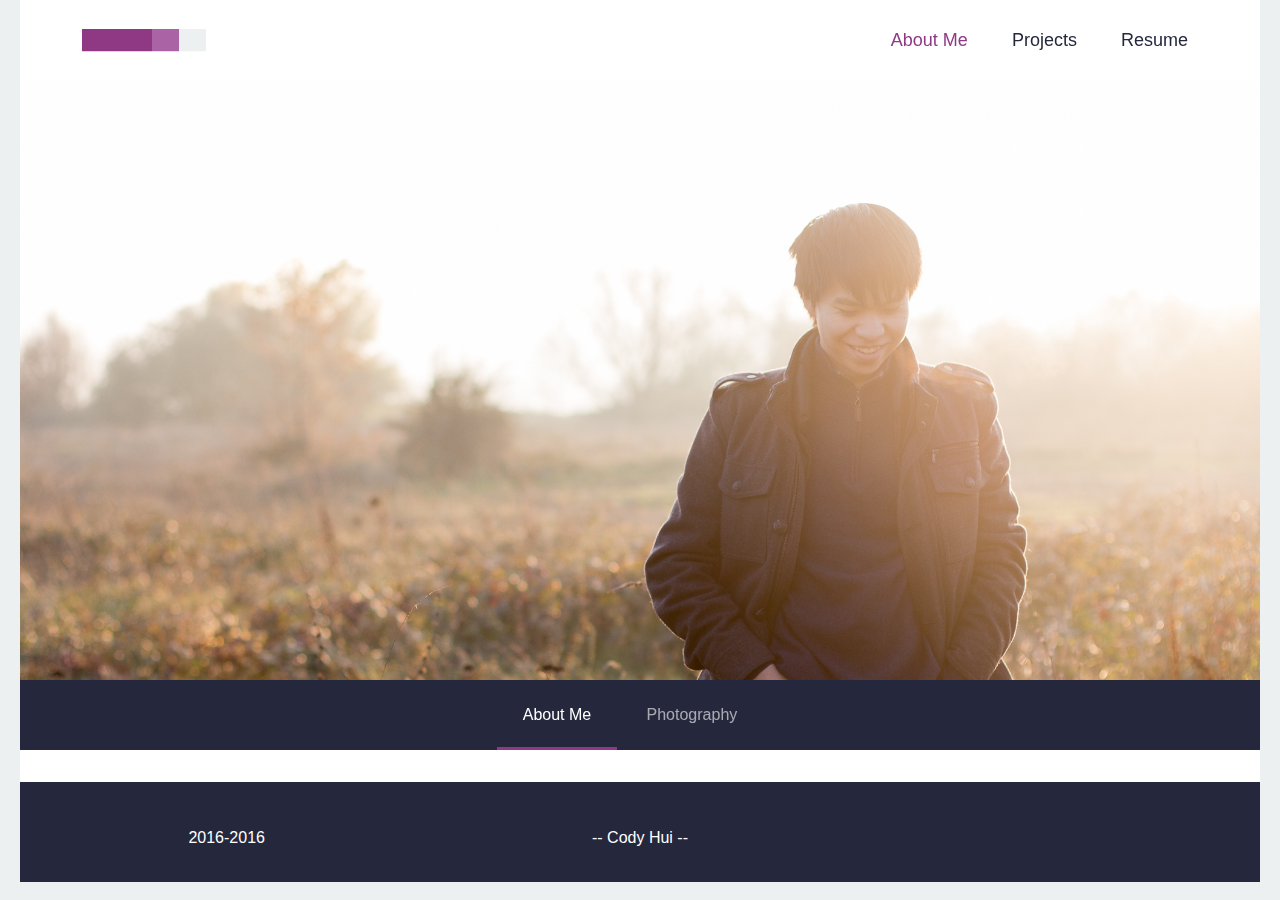
<file: index.html>
<!doctype html>
<html lang="en" class="no-js">
<head>
	<meta charset="UTF-8">
	<meta name="viewport" content="width=device-width, initial-scale=1">
	<meta http-equiv="Cache-control" content="private, max-age=600	">

	<link rel="stylesheet" href="css/styles.min.css">

	<title>Cody Hui</title>
</head>
<body>
<div class="m-scene" id="main">
	<header class="cd-auto-hide-header">
		<div class="logo"><a href="index.html"><img src="img/cd-logo.svg" alt="Logo"></a></div>

		<nav class="cd-primary-nav">
			<a href="#cd-navigation" class="nav-trigger">
				<span>
					<em aria-hidden="true"></em>
					Menu
				</span>
			</a> <!-- .nav-trigger -->

			<ul id="cd-navigation">
				<li><a href="index.html" class="active">About Me</a></li>
				<li><a href="projects.html">Projects</a></li>
				<li><a href="resume.html">Resume</a></li>
			</ul>
		</nav> <!-- .cd-primary-nav -->
	</header> <!-- .cd-auto-hide-header -->

	<div class="m-header scene_element scene_element--fadeinpicture">
		<section class="cd-hero">
			<div class="cd-hero-content">
				<!-- your content here -->
			</div>
		</section> <!-- .cd-hero -->
	</div>

	<div class="m-s-header scene_element scene_element--fadein">
		<nav class="cd-secondary-nav">
			<ul>
				<li><a class="active" href="#0">About Me</a></li>
				<li><a href="#0">Photography</a></li>
			</ul>
		</nav> <!-- .cd-secondary-nav -->
	</div>

	<main class="cd-main-content sub-nav-hero mainPadding">
		<section class="cd-section index visible">
			<div>
				
			</div>
		</section>
	</main> <!-- .cd-main-content -->

	<div class="footer-bar">
		<footer>
			<table class="footer-table">
				<td><p>2016-2016</p></td>
				<td><p>-- Cody Hui --</p></td>
				<td><p></p></td>
			</table>
		</footer>
	</div>
</div>

<script src="https://ajax.googleapis.com/ajax/libs/jquery/3.0.0/jquery.min.js"></script>
<script>
	if( !window.jQuery ) document.write('<script src="js/jquery-3.0.0.min.js"><\/script>');
</script>
<script src="js/main.min.js"></script>

<!-- Start of StatCounter Code for Default Guide -->
<script type="text/javascript">
var sc_project=11165735; 
var sc_invisible=1; 
var sc_security="3cac2876"; 
var scJsHost = (("https:" == document.location.protocol) ?
"https://secure." : "http://www.");
document.write("<sc"+"ript type='text/javascript' src='" +
scJsHost+
"statcounter.com/counter/counter.js'></"+"script>");
</script>
<noscript><div class="statcounter"><a title="site stats"
href="http://statcounter.com/" target="_blank"><img
class="statcounter"
src="//c.statcounter.com/11165735/0/3cac2876/1/" alt="site
stats"></a></div></noscript>
<!-- End of StatCounter Code for Default Guide -->

</body>
</html>
</file>
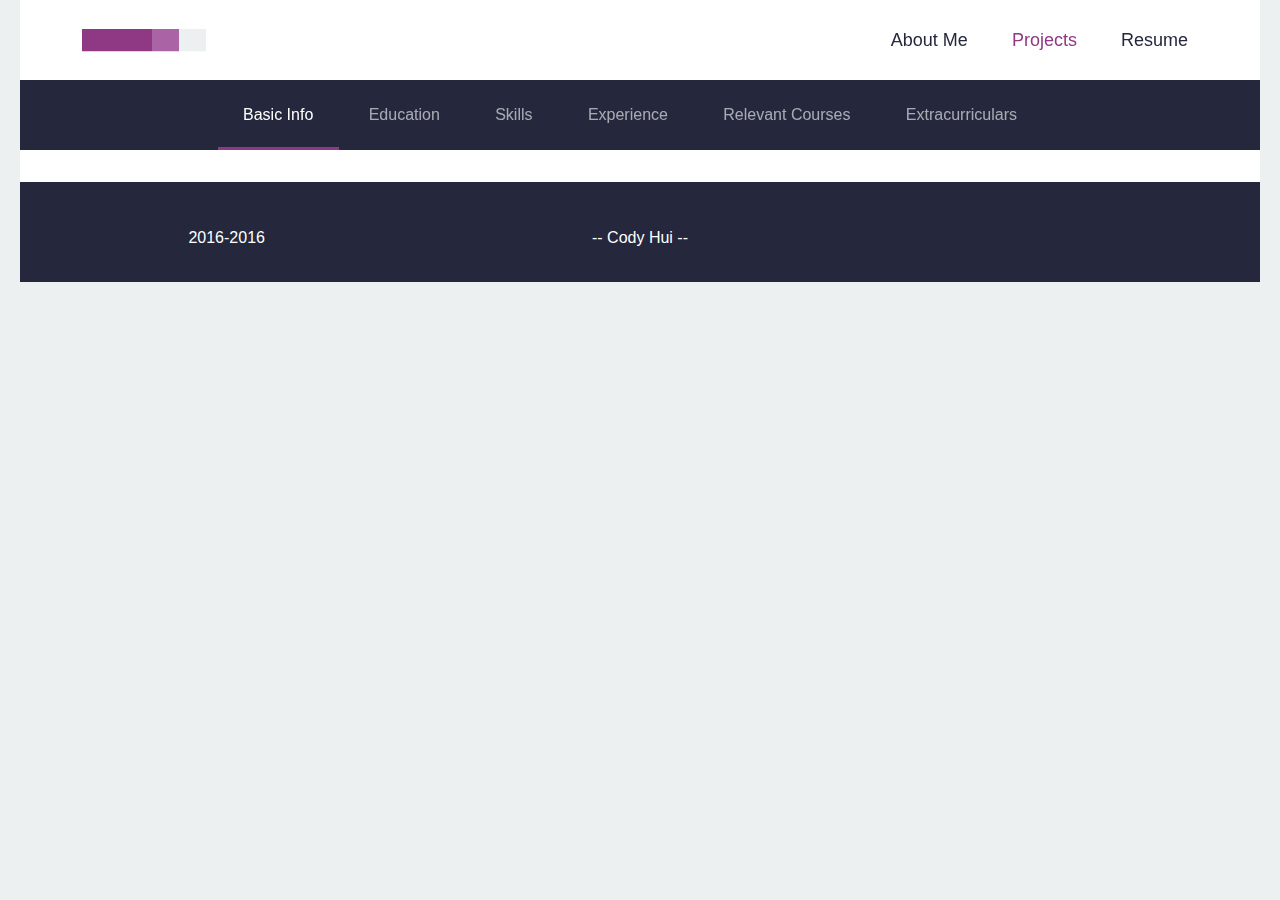
<file: projects.html>
<!doctype html>
<html lang="en" class="no-js">
<head>
	<meta charset="UTF-8">
	<meta name="viewport" content="width=device-width, initial-scale=1">
	<meta http-equiv="Cache-control" content="private, max-age=600	">

	<link rel="stylesheet" href="css/styles.min.css">
  	
	<title>Cody Hui -- Projects</title>
</head>
<body>
<div class="m-scene" id="main">
	<header class="cd-auto-hide-header">
		<div class="logo"><a href="index.html"><img src="img/cd-logo.svg" alt="Logo"></a></div>

		<nav class="cd-primary-nav">
			<a href="#cd-navigation" class="nav-trigger">
				<span>
					<em aria-hidden="true"></em>
					Menu
				</span>
			</a> <!-- .nav-trigger -->

			<ul id="cd-navigation">
				<li><a href="index.html">About Me</a></li>
				<li><a class="active" href="projects.html">Projects</a></li>
				<li><a href="resume.html">Resume</a></li>
			</ul>
		</nav> <!-- .cd-primary-nav -->
		<nav class="cd-secondary-nav">
			<ul>
				<li><a class="active headers" href="#basic">Basic Info</a></li>
				<li><a class="headers" href="#education">Education</a></li>
				<li><a class="headers" href="#skills">Skills</a></li>
				<li><a class="headers" href="#experience">Experience</a></li>
				<li><a class="headers" href="#relevantcourse">Relevant Courses</a></li>
				<li><a class="headers" href="#extracurricular">Extracurriculars</a></li>
			</ul>
		</nav> <!-- .cd-secondary-nav -->
	</header> <!-- .cd-auto-hide-header -->

	<main class="cd-main-content sub-nav">
	
	</main> <!-- .cd-main-content -->

	<div class="footer-bar">
		<footer>
			<table class="footer-table">
				<td><p>2016-2016</p></td>
				<td><p>-- Cody Hui --</p></td>
				<td><p></p></td>
			</table>
		</footer>
	</div>
</div>
	
<script src="https://ajax.googleapis.com/ajax/libs/jquery/3.0.0/jquery.min.js"></script>
<script>
	if( !window.jQuery ) document.write('<script src="js/jquery-3.0.0.min.js"><\/script>');
</script>
<script src="js/main.min.js"></script>

<!-- Start of StatCounter Code for Default Guide -->
<script type="text/javascript">
var sc_project=11165735; 
var sc_invisible=1; 
var sc_security="3cac2876"; 
var scJsHost = (("https:" == document.location.protocol) ?
"https://secure." : "http://www.");
document.write("<sc"+"ript type='text/javascript' src='" +
scJsHost+
"statcounter.com/counter/counter.js'></"+"script>");
</script>
<noscript><div class="statcounter"><a title="site stats"
href="http://statcounter.com/" target="_blank"><img
class="statcounter"
src="//c.statcounter.com/11165735/0/3cac2876/1/" alt="site
stats"></a></div></noscript>
<!-- End of StatCounter Code for Default Guide -->

</body>
</html>
</file>
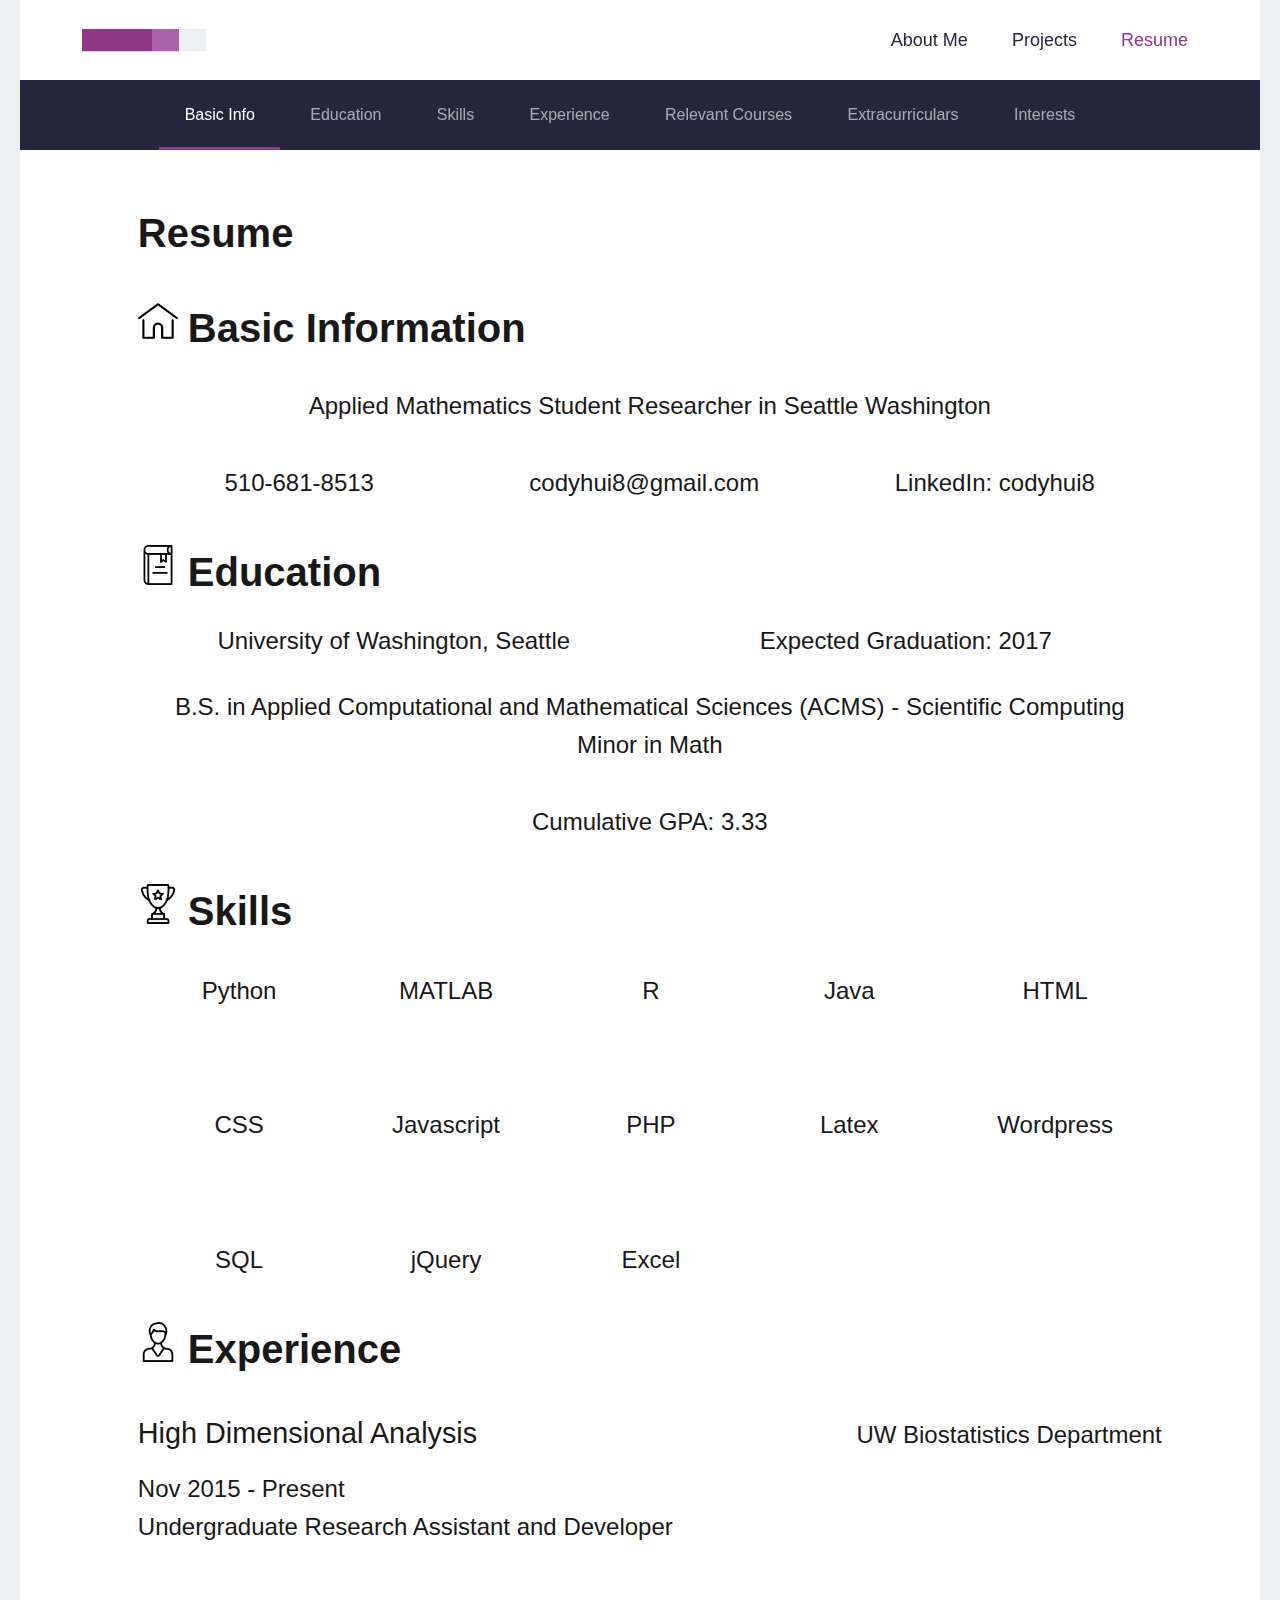
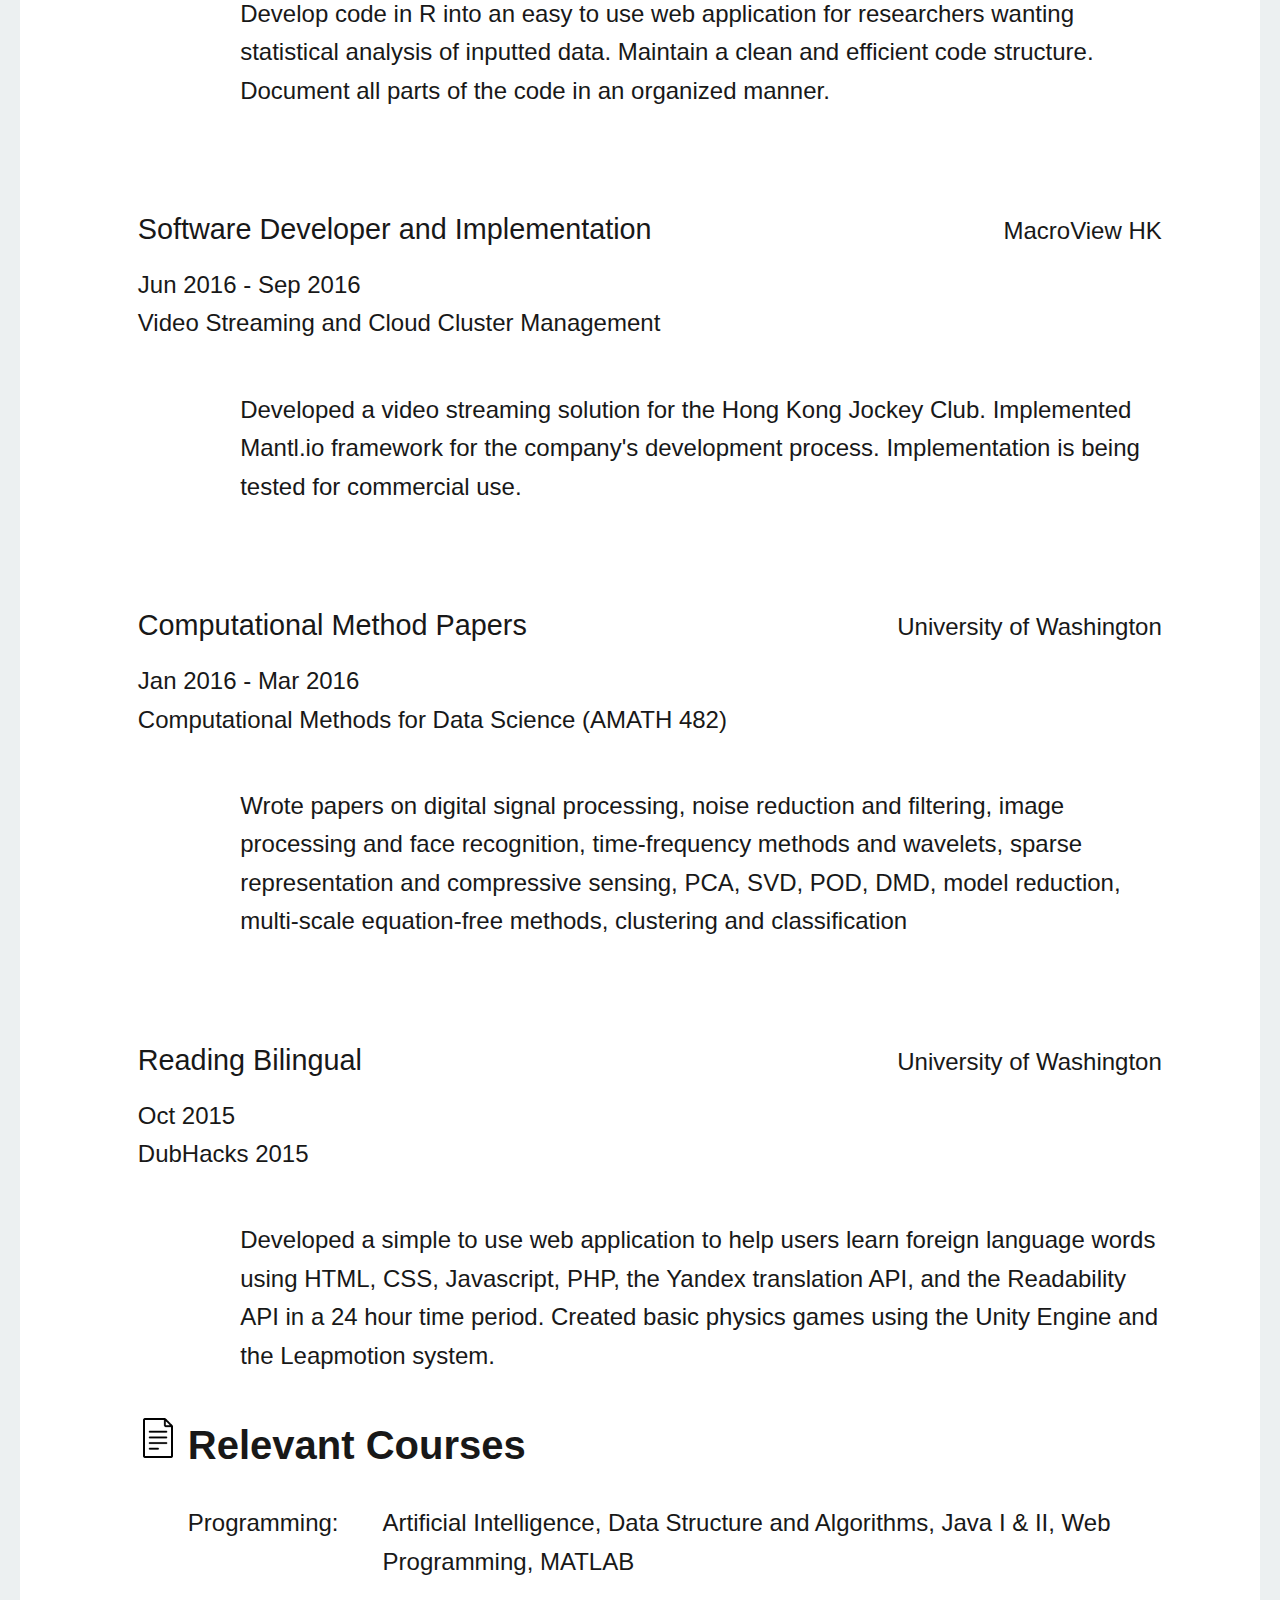
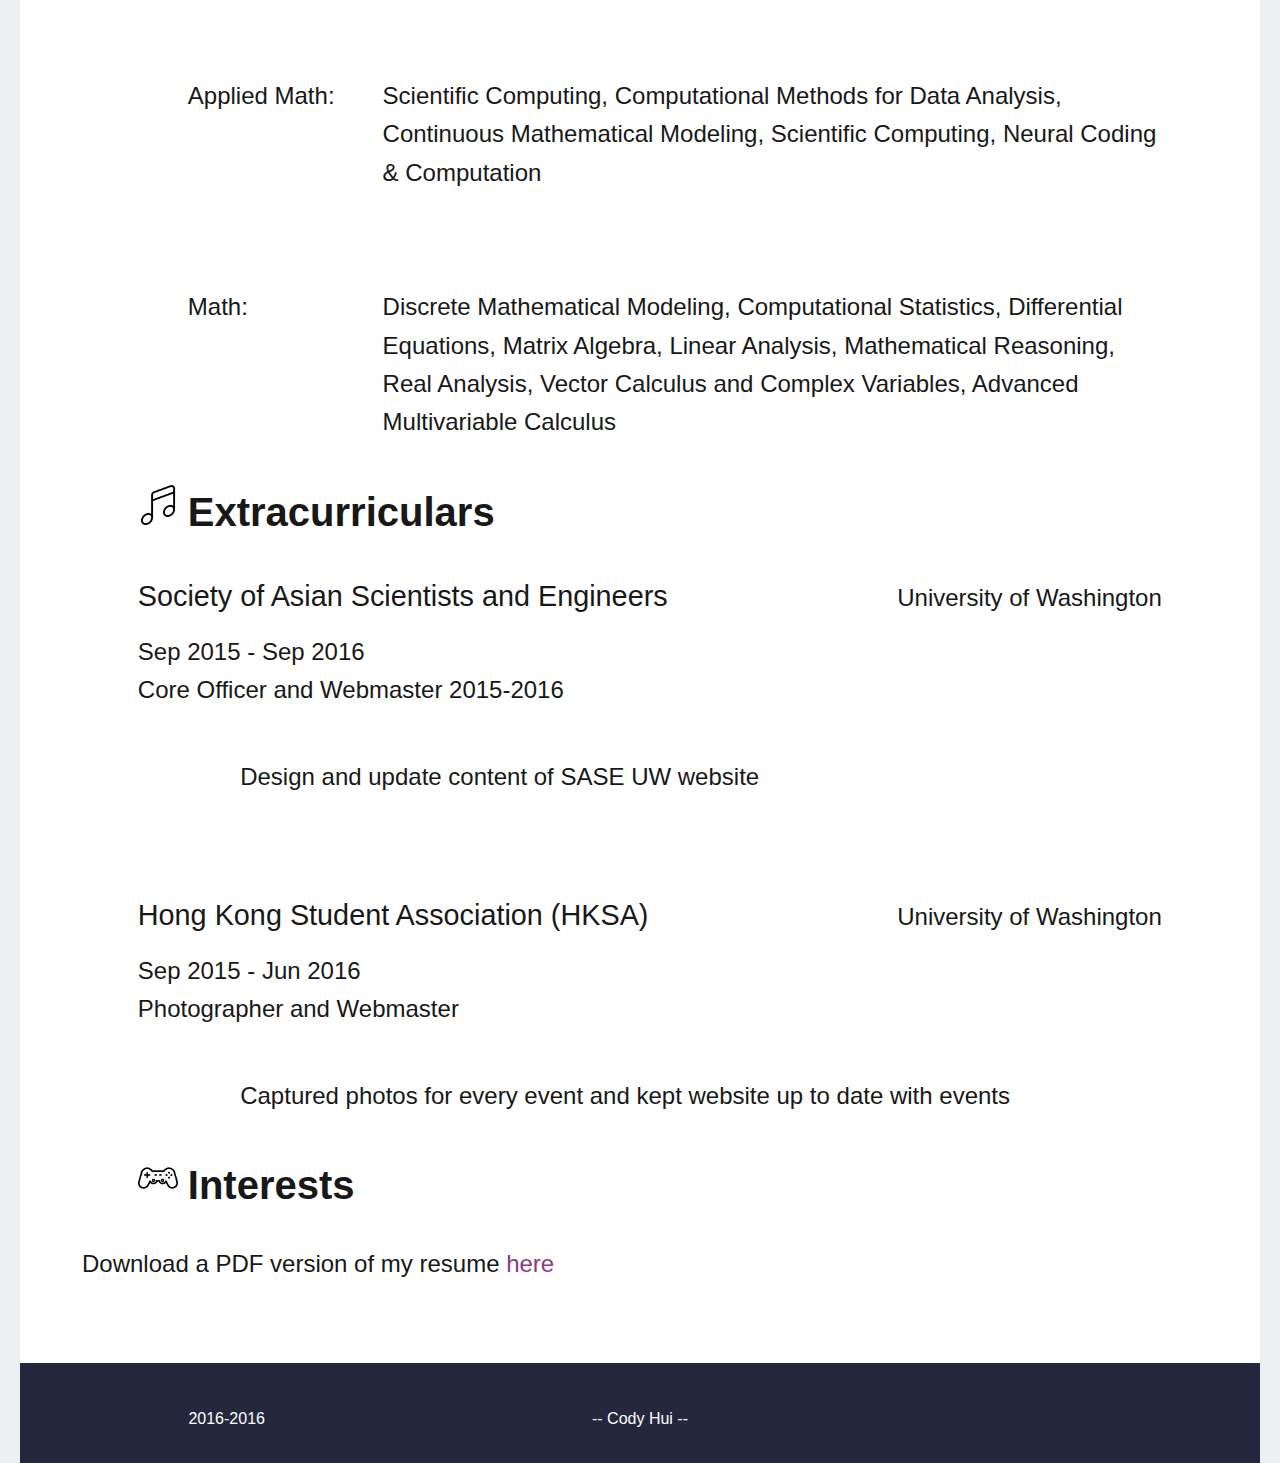
<file: resume.html>
<!doctype html>
<html lang="en" class="no-js">
<head>
	<meta charset="UTF-8">
	<meta name="viewport" content="width=device-width, initial-scale=1">
	<meta http-equiv="Cache-control" content="private, max-age=600	">

	<link rel="stylesheet" href="css/styles.min.css">
	
	<title>Cody Hui -- Resume</title>
</head>
<div class="all-content">
<body>
<div class="m-scene" id="main">
	<header class="cd-auto-hide-header">
		<div class="logo"><a href="index.html"><img src="img/cd-logo.svg" alt="Logo"></a></div>

		<nav class="cd-primary-nav">
			<a href="#cd-navigation" class="nav-trigger">
				<span>
					<em aria-hidden="true"></em>
					Menu
				</span>
			</a> <!-- .nav-trigger -->

			<ul id="cd-navigation">
				<li><a href="index.html">About Me</a></li>
				<li><a href="projects.html">Projects</a></li>
				<li><a href="resume.html" class="active">Resume</a></li>
			</ul>
		</nav> <!-- .cd-primary-nav -->

		<nav class="cd-secondary-nav">
			<ul class="two-row-ul">
				<li><a class="active headers" href="#basicid">Basic Info</a></li>
				<li><a class="headers" href="#education">Education</a></li>
				<li><a class="headers" href="#skills">Skills</a></li>
				<li><a class="headers" href="#experience">Experience</a></li>
				<li><a class="headers" href="#relevantcourse">Relevant Courses</a></li>
				<li><a class="headers" href="#extracurricular">Extracurriculars</a></li>
				<li><a class="headers" href="#interests">Interests</a></li>
			</ul>
		</nav> <!-- .cd-secondary-nav -->
	</header> <!-- .cd-auto-hide-header -->

	<main class="mainPadding cd-main-content sub-nav">
		<div class="m-page scene_element scene_element--fadein" id="resume-data">
			<div class="section" id="resume-title">
				<ul>
					<li id="resume-li">
						<p class="resume-header" style="margin-top: 1%">
							Resume
						</p>
					</li>
				</ul>
			</div>

			<div class="section" id="basicid">
				<ul>
					<div class="max-length">
					<li id="resume-li">
						<img src="img/resume/basic.png" class="resume-icons">
						<p class="resume-header" style="margin-top: 1%">
							Basic Information
						</p>
					</li>
					</div>
					<li>
						<p class="resume-basic">Applied Mathematics Student Researcher in Seattle Washington</p>
						<table id="social-table">
							<td><p>510-681-8513</p></td>
							<td><p>codyhui8@gmail.com</p></td>
							<td><p>LinkedIn: codyhui8</p></td>
						</table>
					</li>
				</ul>
			</div>

			<div id="education" class="section">
				<ul>
					<li>
						<img src="img/resume/education.png" class="resume-icons">
						<p class="resume-header">
							Education
						<p>
					</li>
					<li>
						<table id="education-table"> 
							<tr>
								<td><p>University of Washington, Seattle<p></td>
								<td><p>Expected Graduation: 2017<p></td>
							</tr>
							<tr>
								<td id="major" colspan="2"><p>B.S. in Applied Computational and Mathematical Sciences (ACMS) - Scientific Computing <br> Minor in Math</p></td>
							</tr>
							<tr>
								<td colspan="2"><p>Cumulative GPA: 3.33</p></td>
							</tr>
						</table>
					</li>
				</ul>
			</div>

			<div id="skills" class="section">
				<ul>
					<li>
						<img src="img/resume/skills.png" class="resume-icons">
						<p class="resume-header">
							Skills
						</p>
					</li>
					<li>
						<table id="skills-table">
							<tr>
								<td><p>Python</p></td>
								<td><p>MATLAB</p></td>
								<td><p>R</p></td>
								<td><p>Java</p></td>
								<td><p>HTML</p></td>
							</tr>
							<tr>
								<td><p>CSS</p></td>
								<td><p>Javascript</p></td>
								<td><p>PHP</p></td>
								<td><p>Latex</p></td>
								<td><p>Wordpress</p></td>
							</tr>
							<tr>
								<td><p>SQL</p></td>
								<td><p>jQuery</p></td>
								<td><p>Excel</p></td>
							</tr>
						</table>
					</li>
				</ul>
			</div>

			<div id="experience" class="section">
				<ul>
					<li>
						<img src="img/resume/experience.png" class="resume-icons">
						<p class="resume-header">
							Experience
						</p>
					</li>
					<li>
						<table class="experience-first-row">
							<td class="first-row-one"><p><strong>High Dimensional Analysis</strong></p></td>
							<td><p class="second-column">UW Biostatistics Department</p></td>
						</table>
						<p>Nov 2015 - Present <br>
						Undergraduate Research Assistant and Developer</p>
						<p class="experience-info">Develop code in R into an easy to use web application for researchers wanting statistical analysis of inputted data. Maintain a clean and efficient code structure. Document all parts of the code in an organized manner.</p>
					</li>
					<li>
						<table class="experience-first-row">
							<td class="first-row-one"><p><strong>Software Developer and Implementation</strong></p></td>
							<td><p class="second-column">MacroView HK</p></td>
						</table>
						<p>Jun 2016 - Sep 2016 <br>Video Streaming and Cloud Cluster Management
						</p>
						<p class="experience-info">Developed a video streaming solution for the Hong Kong Jockey Club. Implemented Mantl.io framework for the company's development process. Implementation is being tested for commercial use.</p>
					</li>
					<li>
						<table class="experience-first-row">
							<td class="first-row-one"><p><strong>Computational Method Papers</strong></p></td>
							<td><p class="second-column">University of Washington</p></td>
						</table>
						<p>Jan 2016 - Mar 2016 <br>Computational Methods for Data Science (AMATH 482) 
						</p>
						<p class="experience-info">Wrote papers on  digital signal processing, noise reduction and filtering, image processing and face recognition, time-frequency methods and wavelets, sparse representation and compressive sensing, PCA, SVD, POD, DMD, model reduction, multi-scale equation-free methods, clustering and classification</p>
					</li>
					<li>
						<table class="experience-first-row">
							<td class="first-row-one"><p><strong>Reading Bilingual</strong></p></td>
							<td><p class="second-column">University of Washington</p></td>
						</table>
						<p>Oct 2015 <br>DubHacks 2015 <br>
						</p>
						<p class="experience-info">Developed a simple to use web application to help users learn foreign language words using HTML, CSS, Javascript, PHP, the Yandex translation API, and the Readability API in a 24 hour time period. Created basic physics games using the Unity Engine and the Leapmotion system.</p>
					</li>
				</ul>
			</div>

			<div id="relevantcourse" class="section">
				<ul>
					<li>
						<img src="img/resume/relevantcourses.png" class="resume-icons">
						<p class="resume-header">
							Relevant Courses
						</p>
					</li>
					<table id="classes-table">
						<col width="20%">
						<col width="80%">
						<tr>
							<td><p>Programming:</p></td>
							<td><p>Artificial Intelligence, Data Structure and Algorithms, Java I &amp; II, Web Programming, MATLAB</p></td>
						</tr>
						<tr>
							<td><p>Applied Math:</p></td>
							<td><p>Scientific Computing, Computational Methods for Data Analysis, Continuous Mathematical Modeling, Scientific Computing, Neural Coding &amp; Computation</p></td>
						</tr>
						<tr>
							<td><p>Math:</p></td>
							<td><p>Discrete Mathematical Modeling, Computational Statistics, Differential Equations, Matrix Algebra, Linear Analysis, Mathematical Reasoning, Real Analysis, Vector Calculus and Complex Variables, Advanced Multivariable Calculus</p></td>
						</tr>
					</table>
				</ul>
			</div>

			<div id="extracurricular" class="section">
				<ul>
					<li>
						<img src="img/resume/extracurricular.png" class="resume-icons">
						<p class="resume-header">
							Extracurriculars
						</p>
					</li>
					<li>
						<table class="experience-first-row">
							<td><p><strong>Society of Asian Scientists and Engineers</strong></p></td>
							<td><p class="second-column">University of Washington</p></td>
						</table>
						<p>Sep 2015 - Sep 2016 <br>Core Officer and Webmaster 2015-2016
						</p>
						<p class="experience-info">Design and update content of SASE UW website</p>
					</li>
					<li>
						<table class="experience-first-row">
							<td><p><strong>Hong Kong Student Association (HKSA)</strong></p></td>
							<td><p class="second-column">University of Washington</p></td>
						</table>
						<p>Sep 2015 - Jun 2016 <br>Photographer and Webmaster
						</p>
						<p class="experience-info">Captured photos for every event and kept website up to date with events</p>
					</li>
				</ul>
			</div>

			<div id="interests" class="section">
				<ul>
					<li>
						<img src="img/resume/interests.png" class="resume-icons">
						<p class="resume-header">
							Interests
						</p>
					</li>
				</ul>
			</div>
		</div>

		<p>Download a PDF version of my resume <a href="files/Cody_Hui_Resume.pdf">here</a></p>
	</main> <!-- .cd-main-content -->

	<div class="footer-bar">
		<footer>
			<table class="footer-table">
				<td><p>2016-2016</p></td>
				<td><p>-- Cody Hui --</p></td>
				<td><p></p></td>
			</table>
		</footer>
	</div>
</div>
</div>
	
<script src="https://ajax.googleapis.com/ajax/libs/jquery/3.0.0/jquery.min.js"></script>
<script>
	if( !window.jQuery ) document.write('<script src="js/jquery-3.0.0.min.js"><\/script>');
</script>
<script src="js/main.min.js"></script>

<!-- Start of StatCounter Code for Default Guide -->
<script type="text/javascript">
var sc_project=11165735; 
var sc_invisible=1; 
var sc_security="3cac2876"; 
var scJsHost = (("https:" == document.location.protocol) ?
"https://secure." : "http://www.");
document.write("<sc"+"ript type='text/javascript' src='" +
scJsHost+
"statcounter.com/counter/counter.js'></"+"script>");
</script>
<noscript><div class="statcounter"><a title="site stats"
href="http://statcounter.com/" target="_blank"><img
class="statcounter"
src="//c.statcounter.com/11165735/0/3cac2876/1/" alt="site
stats"></a></div></noscript>
<!-- End of StatCounter Code for Default Guide -->

</body>
</html>
</file>
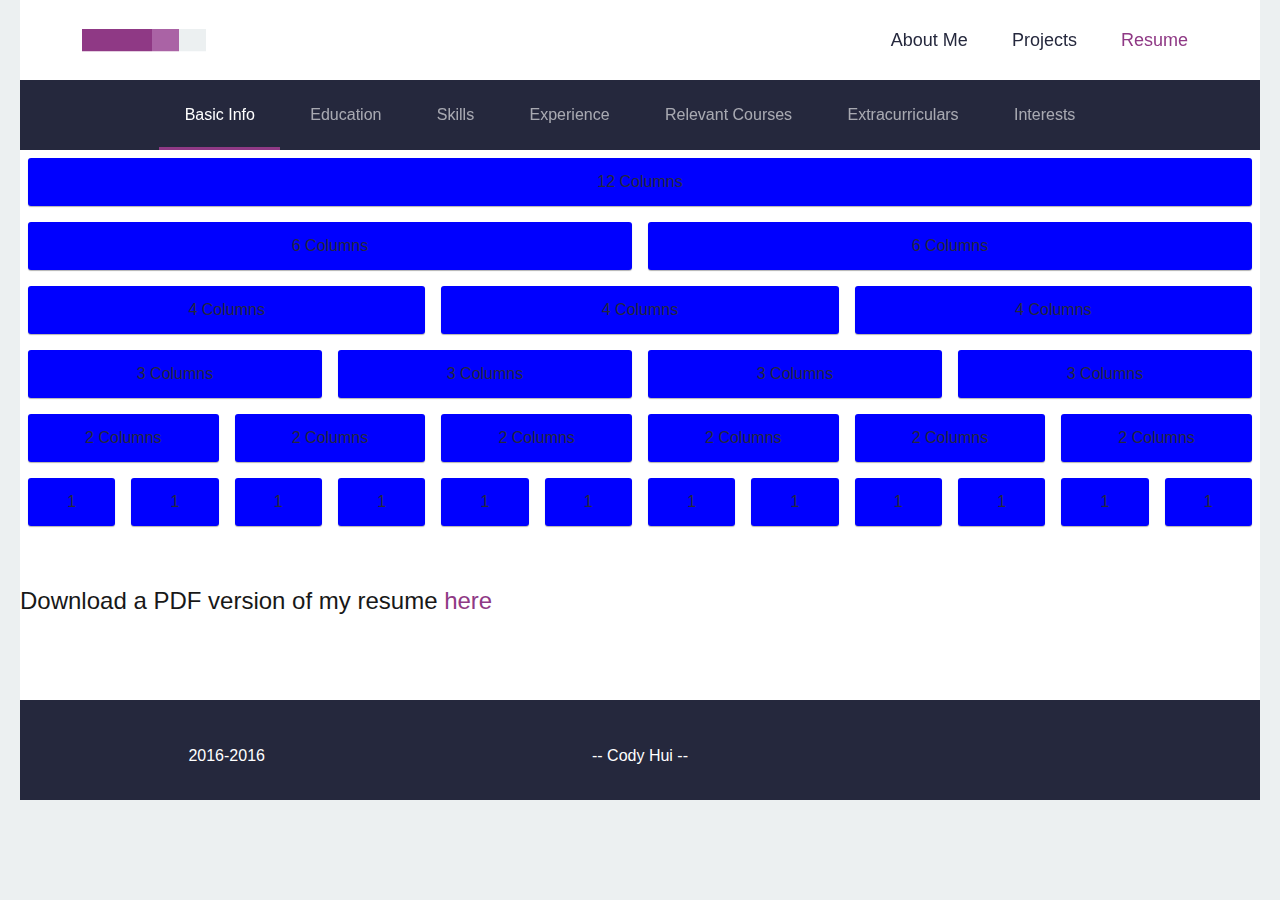
<file: resume_grid.html>
<!doctype html>
<html lang="en" class="no-js">
<head>
	<meta charset="UTF-8">
	<meta name="viewport" content="width=device-width, initial-scale=1">
	<meta http-equiv="Cache-control" content="private, max-age=600	">

	<link rel="stylesheet" href="css/styles.min.css">
	
	<title>Cody Hui -- Resume</title>
</head>
<div class="all-content">
<body>
<div class="m-scene" id="main">
	<header class="cd-auto-hide-header">
		<div class="logo"><a href="index.html"><img src="img/cd-logo.svg" alt="Logo"></a></div>

		<nav class="cd-primary-nav">
			<a href="#cd-navigation" class="nav-trigger">
				<span>
					<em aria-hidden="true"></em>
					Menu
				</span>
			</a> <!-- .nav-trigger -->

			<ul id="cd-navigation">
				<li><a href="index.html">About Me</a></li>
				<li><a href="projects.html">Projects</a></li>
				<li><a href="resume.html" class="active">Resume</a></li>
			</ul>
		</nav> <!-- .cd-primary-nav -->

		<nav class="cd-secondary-nav">
			<ul>
				<li><a class="active headers" href="#basicid">Basic Info</a></li>
				<li><a class="headers" href="#education">Education</a></li>
				<li><a class="headers" href="#skills">Skills</a></li>
				<li><a class="headers" href="#experience">Experience</a></li>
				<li><a class="headers" href="#relevantcourse">Relevant Courses</a></li>
				<li><a class="headers" href="#extracurricular">Extracurriculars</a></li>
				<li><a class="headers" href="#interests">Interests</a></li>
			</ul>
		</nav> <!-- .cd-secondary-nav -->
	</header> <!-- .cd-auto-hide-header -->
	
	<div class="m-page scene_element scene_element--fadein" id="resume-data">
		<main class="cd-main-content sub-nav grid">
			<div class="row">
				<div class="col-12">
					<div class="col">12 Columns</div>
				</div>

				<div class="col-6">
					<div class="col">6 Columns</div>
				</div>
				<div class="col-6">
					<div class="col">6 Columns</div>
				</div>

				<div class="col-4">
					<div class="col">4 Columns</div>
				</div>
				<div class="col-4">
					<div class="col">4 Columns</div>
				</div>
				<div class="col-4">
					<div class="col">4 Columns</div>
				</div>

				<div class="col-3 col-l-6">
					<div class="col">3 Columns</div>
				</div>
				<div class="col-3 col-l-6">
					<div class="col">3 Columns</div>
				</div>
				<div class="col-3 col-l-6">
					<div class="col">3 Columns</div>
				</div>
				<div class="col-3 col-l-6">
					<div class="col">3 Columns</div>
				</div>

				<div class="col-2">
					<div class="col">2 Columns</div>
				</div>
				<div class="col-2">
					<div class="col">2 Columns</div>
				</div>
				<div class="col-2">
					<div class="col">2 Columns</div>
				</div>
				<div class="col-2">
					<div class="col">2 Columns</div>
				</div>
				<div class="col-2">
					<div class="col">2 Columns</div>
				</div>
				<div class="col-2">
					<div class="col">2 Columns</div>
				</div>

				<div class="col-1">
					<div class="col">1</div>
				</div>
				<div class="col-1">
					<div class="col">1</div>
				</div>
				<div class="col-1">
					<div class="col">1</div>
				</div>
				<div class="col-1">
					<div class="col">1</div>
				</div>
				<div class="col-1">
					<div class="col">1</div>
				</div>
				<div class="col-1">
					<div class="col">1</div>
				</div>
				<div class="col-1">
					<div class="col">1</div>
				</div>
				<div class="col-1">
					<div class="col">1</div>
				</div>
				<div class="col-1">
					<div class="col">1</div>
				</div>
				<div class="col-1">
					<div class="col">1</div>
				</div>
				<div class="col-1">
					<div class="col">1</div>
				</div>
				<div class="col-1">
					<div class="col">1</div>
				</div>

			</div>


			<p>Download a PDF version of my resume <a href="files/Cody_Hui_Resume.pdf">here</a></p>
		</main> <!-- .cd-main-content -->
	</div>

	<div class="footer-bar">
		<footer>
			<table class="footer-table">
				<td><p>2016-2016</p></td>
				<td><p>-- Cody Hui --</p></td>
				<td><p></p></td>
			</table>
		</footer>
	</div>
</div>
</div>
	
<script src="https://ajax.googleapis.com/ajax/libs/jquery/3.0.0/jquery.min.js"></script>
<script>
	if( !window.jQuery ) document.write('<script src="js/jquery-3.0.0.min.js"><\/script>');
</script>
<script src="js/main.min.js"></script>

<!-- Start of StatCounter Code for Default Guide -->
<script type="text/javascript">
var sc_project=11165735; 
var sc_invisible=1; 
var sc_security="3cac2876"; 
var scJsHost = (("https:" == document.location.protocol) ?
"https://secure." : "http://www.");
document.write("<sc"+"ript type='text/javascript' src='" +
scJsHost+
"statcounter.com/counter/counter.js'></"+"script>");
</script>
<noscript><div class="statcounter"><a title="site stats"
href="http://statcounter.com/" target="_blank"><img
class="statcounter"
src="//c.statcounter.com/11165735/0/3cac2876/1/" alt="site
stats"></a></div></noscript>
<!-- End of StatCounter Code for Default Guide -->

</body>
</html>
</file>
<file: css/styles.min.css>
/* http://meyerweb.com/eric/tools/css/reset/ 
   v2.0 | 20110126
   License: none (public domain)
*/

html, body, div, span, applet, object, iframe,
h1, h2, h3, h4, h5, h6, p, blockquote, pre,
a, abbr, acronym, address, big, cite, code,
del, dfn, em, img, ins, kbd, q, s, samp,
small, strike, strong, sub, sup, tt, var,
b, u, i, center,
dl, dt, dd, ol, ul, li,
fieldset, form, label, legend,
table, caption, tbody, tfoot, thead, tr, th, td,
article, aside, canvas, details, embed, 
figure, figcaption, footer, header, hgroup, 
menu, nav, output, ruby, section, summary,
time, mark, audio, video {
	margin: 0;
	padding: 0;
	border: 0;
	font-size: 100%;
	font: inherit;
	vertical-align: baseline;
}
/* HTML5 display-role reset for older browsers */
article, aside, details, figcaption, figure, 
footer, header, hgroup, menu, nav, section, main {
	display: block;
}
body {
	line-height: 1;
}
ol, ul {
	list-style: none;
}
blockquote, q {
	quotes: none;
}
blockquote:before, blockquote:after,
q:before, q:after {
	content: '';
	content: none;
}
table {
	border-collapse: collapse;
	border-spacing: 0;
}
/* -------------------------------- 

Primary style

-------------------------------- */
*, *::after, *::before {
  box-sizing: border-box; }

html {
  font-size: 62.5%; }

body {
  font-size: 1.6rem;
  font-family: "Hind", sans-serif;
  color: #25283D;
  background-color: #ECF0F1;
  -webkit-font-smoothing: antialiased;
  -moz-osx-font-smoothing: grayscale; }

a {
  color: #8F3985;
  text-decoration: none; }

@media only screen and (max-width: 1240px) {
  background-color: #ffffff; }

/* -------------------------------- 

1. Auto-Hiding Navigation - Simple

-------------------------------- */
.cd-auto-hide-header {
  position: fixed;
  z-index: 2;
  top: 0;
  left: 0;
  margin-left: calc((100% - 1240px) / 2);
  margin-right: auto;
  width: 1240px;
  height: 60px;
  background-color: #ffffff;
  /* Force Hardware Acceleration */
  transform: translateZ(0);
  will-change: transform;
  transition: transform .5s; }
  .cd-auto-hide-header::after {
    clear: both;
    content: "";
    display: block; }
  .cd-auto-hide-header.is-hidden {
    transform: translate3d(0, -100%, 0); }
  .cd-auto-hide-header .cd-secondary-nav {
    width: 100%;
    margin-left: 0; }
  @media only screen and (min-width: 1240px) {
    .cd-auto-hide-header {
      height: 80px; } }

.cd-auto-hide-header .logo,
.cd-auto-hide-header .nav-trigger {
  position: absolute;
  top: 50%;
  bottom: auto;
  transform: translateY(-50%); }

.cd-auto-hide-header .logo {
  left: 5%; }
  .cd-auto-hide-header .logo a, .cd-auto-hide-header .logo img {
    display: block; }

.cd-auto-hide-header .nav-trigger {
  /* vertically align its content */
  display: table;
  height: 90%;
  padding: 0 1em;
  font-size: 1.2rem;
  text-transform: uppercase;
  color: #25283D;
  font-weight: bold;
  right: 0;
  border-left: 1px solid #f2f2f2; }
  .cd-auto-hide-header .nav-trigger span {
    /* vertically align inside parent element */
    display: table-cell;
    vertical-align: middle; }
  .cd-auto-hide-header .nav-trigger em, .cd-auto-hide-header .nav-trigger em::after, .cd-auto-hide-header .nav-trigger em::before {
    /* this is the menu icon */
    display: block;
    position: relative;
    height: 2px;
    width: 22px;
    background-color: #25283D;
    backface-visibility: hidden; }
  .cd-auto-hide-header .nav-trigger em {
    /* this is the menu central line */
    margin: 6px auto 14px;
    transition: background-color .2s; }
  .cd-auto-hide-header .nav-trigger em::before, .cd-auto-hide-header .nav-trigger em::after {
    position: absolute;
    content: '';
    left: 0;
    transition: transform .2s; }
  .cd-auto-hide-header .nav-trigger em::before {
    /* this is the menu icon top line */
    transform: translate3d(0, -6px, 0); }
  .cd-auto-hide-header .nav-trigger em::after {
    /* this is the menu icon bottom line */
    transform: translate3d(0, 6px, 0); }
  @media only screen and (min-width: 1240px) {
    .cd-auto-hide-header .nav-trigger {
      display: none; } }

.cd-auto-hide-header.nav-open .nav-trigger em {
  /* transform menu icon into a 'X' icon */
  background-color: rgba(255, 255, 255, 0); }

.cd-auto-hide-header.nav-open .nav-trigger em::before {
  /* rotate top line */
  transform: rotate(-45deg); }

.cd-auto-hide-header.nav-open .nav-trigger em::after {
  /* rotate bottom line */
  transform: rotate(45deg); }

.cd-primary-nav {
  display: inline-block;
  float: right;
  height: 100%;
  padding-right: 5%; }
  .cd-primary-nav > ul {
    position: absolute;
    z-index: 2;
    top: 60px;
    left: 0;
    width: 100%;
    background-color: #ffffff;
    display: none;
    box-shadow: 0 14px 20px rgba(0, 0, 0, 0.2); }
    .cd-primary-nav > ul a {
      /* target primary-nav links */
      display: block;
      height: 50px;
      line-height: 50px;
      padding-left: 5%;
      color: #25283D;
      font-size: 1.8rem;
      border-top: 1px solid #f2f2f2; }
      .cd-primary-nav > ul a:hover, .cd-primary-nav > ul a.active {
        color: #8F3985; }
  @media only screen and (min-width: 1240px) {
    .cd-primary-nav {
      /* vertically align its content */
      display: table; }
      .cd-primary-nav > ul {
        /* vertically align inside parent element */
        display: table-cell;
        vertical-align: middle;
        /* reset mobile style */
        position: relative;
        width: auto;
        top: 0;
        padding: 0;
        background-color: transparent;
        box-shadow: none; }
        .cd-primary-nav > ul::after {
          clear: both;
          content: "";
          display: block; }
        .cd-primary-nav > ul li {
          display: inline-block;
          float: left;
          margin-right: 1.5em; }
          .cd-primary-nav > ul li:last-of-type {
            margin-right: 0; }
        .cd-primary-nav > ul a {
          /* reset mobile style */
          height: auto;
          line-height: normal;
          padding: 0;
          border: none; } }

.nav-open .cd-primary-nav ul,
.cd-primary-nav ul:target {
  /* 
		show primary nav - mobile only 
		:target is used to show navigation on no-js devices
		*/
  display: block; }
  @media only screen and (min-width: 1240px) {
    .nav-open .cd-primary-nav ul,
    .cd-primary-nav ul:target {
      display: table-cell; } }

/* -------------------------------- 

2. Auto-Hiding Navigation - with Sub Nav

-------------------------------- */
.cd-secondary-nav {
  position: relative;
  z-index: 1;
  clear: both;
  margin-left: auto;
  margin-right: auto;
  width: 1240px;
  height: 70px;
  background-color: #25283D;
  /* Force Hardware Acceleration */
  transform: translateZ(0);
  will-change: transform;
  transition: transform .5s;
  display: none; }
  .cd-secondary-nav::after {
    /* gradient on the right - to indicate it's possible to scroll */
    content: '';
    position: absolute;
    z-index: 1;
    top: 0;
    right: 0;
    height: 100%;
    width: 35px;
    background: transparent;
    background: linear-gradient(to left, #25283D, rgba(37, 40, 61, 0));
    pointer-events: none;
    transition: opacity .2s; }
  .cd-secondary-nav.nav-end::after {
    opacity: 0; }
  .cd-secondary-nav ul, .cd-secondary-nav li, .cd-secondary-nav a {
    height: 100%; }
  .cd-secondary-nav ul {
    /* enables a flex context for all its direct children */
    padding: 0 5%; }
    .cd-secondary-nav ul::after {
      clear: both;
      content: "";
      display: block; }
  .cd-secondary-nav li {
    display: inline-block;
    float: left;
    /* do not shrink - elements float on the right of the element */
    flex-shrink: 0; }
    .cd-secondary-nav li:last-of-type {
      padding-right: 20px; }
  .cd-secondary-nav a {
    display: block;
    color: #ffffff;
    opacity: .6;
    line-height: 70px;
    padding: 0 1em; }
    .cd-secondary-nav a:hover, .cd-secondary-nav a.active {
      opacity: 1; }

@media only screen and (min-width: 1240px) {
  .cd-secondary-nav {
    display: block;
    height: 70px;
    overflow: visible; }
    .cd-secondary-nav ul {
      /* reset mobile style */
      display: block;
      text-align: center; }
    .cd-secondary-nav li {
      /* reset mobile style */
      float: none;
      flex-shrink: 1; }
    .cd-secondary-nav a {
      line-height: 70px; }
      .cd-secondary-nav a.active {
        box-shadow: inset 0 -3px #8F3985; } }

/* -------------------------------- 

3. Auto-Hiding Navigation - with Sub Nav + Hero Image

-------------------------------- */
.cd-secondary-nav.fixed {
  position: fixed;
  margin-left: calc((100% - 1240px) / 2);
  top: 60px; }

.cd-secondary-nav.slide-up {
  transform: translateY(-60px); }

@media only screen and (min-width: 1240px) {
  .cd-secondary-nav.fixed {
    top: 80px;
    /* fixes a bug where nav and subnab move with a slight delay */
    box-shadow: 0 -6px 0 #25283D;
    margin-left: auto;
    margin-right: auto; }
  .cd-secondary-nav.slide-up {
    transform: translateY(-80px); } }

@media only screen and (max-width: 1240px) {
  .cd-secondary-nav.fixed {
    margin-left: auto;
    margin-right: auto; } }

/* -------------------------------- 

Main content

-------------------------------- */
#main {
  background-color: #ffffff;
  width: 1240px;
  margin-left: auto;
  margin-right: auto; }

.cd-main-content {
  margin-left: auto;
  margin-right: auto;
  width: 1240px;
  padding: 60px 0 2em;
  overflow: hidden;
  background-color: #ffffff; }
  .cd-main-content.sub-nav {
    /* to be used if there is sub nav */
    padding-top: 130px; }
  .cd-main-content.sub-nav-hero {
    /* to be used if there is hero image + subnav */
    padding-top: 0; }
    .cd-main-content.sub-nav-hero.secondary-nav-fixed {
      margin-top: 70px; }
  .cd-main-content p {
    max-width: 1240px;
    line-height: 1.6;
    margin: 2em auto;
    font-family: "Hind", sans-serif;
    color: #181818; }
  @media only screen and (min-width: 1240px) {
    .cd-main-content {
      width: 100%;
      padding-top: 80px; }
      .cd-main-content.sub-nav {
        padding-top: 150px; }
      .cd-main-content.sub-nav-hero.secondary-nav-fixed {
        margin-top: 70px; }
      .cd-main-content p {
        width: 100%;
        font-size: 2.4rem; } }
  @media only screen and (max-width: 1240px) {
    .cd-main-content {
      width: 100%; } }

.mainPadding {
  padding-left: 5%;
  padding-right: 5%; }

/*
	adjust the positioning of in-page links
	http://nicolasgallagher.com/jump-links-and-viewport-positioning/
	*/
.cd-main-content.sub-nav :target::before,
.cd-main-content.sub-nav-hero :target::before {
  display: block;
  content: "";
  margin-top: -70px;
  height: 70px;
  visibility: hidden; }
  @media only screen and (min-width: 1240px) {
    .cd-main-content.sub-nav :target::before,
    .cd-main-content.sub-nav-hero :target::before {
      margin-top: -70px;
      height: 70px; } }

/* -------------------------------- 

Main Section - Gridded

-------------------------------- */
.grid {
  width: 100%;
  max-width: 1240px;
  margin: 0 auto; }

.grid:after, .row:after, .grid:before, .grid:after {
  content: " ";
  display: table; }

.grid:after, .row:after {
  clear: both; }

[class*='col-'] {
  width: 100%;
  float: left;
  min-height: 1px; }

.col {
  padding: 1em;
  margin: 8px;
  background: blue;
  border-radius: 3px;
  box-shadow: 0 1px 1px rgba(0, 0, 0, 0.3);
  text-align: center; }

.col-1 {
  width: 8.33333%; }

.col-2 {
  width: 16.66667%; }

.col-3 {
  width: 25%; }

.col-4 {
  width: 33.33333%; }

.col-5 {
  width: 41.66667%; }

.col-6 {
  width: 50%; }

.col-7 {
  width: 58.33333%; }

.col-8 {
  width: 66.66667%; }

.col-9 {
  width: 75%; }

.col-10 {
  width: 83.33333%; }

.col-11 {
  width: 91.66667%; }

.col-12 {
  width: 100%; }

@media only screen and (min-width: 1240px) {
  .col-wd-1 {
    width: 8.33333%; }
  .col-wd-2 {
    width: 16.66667%; }
  .col-wd-3 {
    width: 25%; }
  .col-wd-4 {
    width: 33.33333%; }
  .col-wd-5 {
    width: 41.66667%; }
  .col-wd-6 {
    width: 50%; }
  .col-wd-7 {
    width: 58.33333%; }
  .col-wd-8 {
    width: 66.66667%; }
  .col-wd-9 {
    width: 75%; }
  .col-wd-10 {
    width: 83.33333%; }
  .col-wd-11 {
    width: 91.66667%; }
  .col-wd-12 {
    width: 100%; } }

@media only screen and (min-width: 768px) {
  .col-md-1 {
    width: 8.33333%; }
  .col-md-2 {
    width: 16.66667%; }
  .col-md-3 {
    width: 25%; }
  .col-md-4 {
    width: 33.33333%; }
  .col-md-5 {
    width: 41.66667%; }
  .col-md-6 {
    width: 50%; }
  .col-md-7 {
    width: 58.33333%; }
  .col-md-8 {
    width: 66.66667%; }
  .col-md-9 {
    width: 75%; }
  .col-md-10 {
    width: 83.33333%; }
  .col-md-11 {
    width: 91.66667%; }
  .col-md-12 {
    width: 100%; } }

@media only screen and (min-width: 480px) {
  .col-sm-1 {
    width: 8.33333%; }
  .col-sm-2 {
    width: 16.66667%; }
  .col-sm-3 {
    width: 25%; }
  .col-sm-4 {
    width: 33.33333%; }
  .col-sm-5 {
    width: 41.66667%; }
  .col-sm-6 {
    width: 50%; }
  .col-sm-7 {
    width: 58.33333%; }
  .col-sm-8 {
    width: 66.66667%; }
  .col-sm-9 {
    width: 75%; }
  .col-sm-10 {
    width: 83.33333%; }
  .col-sm-11 {
    width: 91.66667%; }
  .col-sm-12 {
    width: 100%; } }

/* -------------------------------- 

Intro Section

-------------------------------- */
.cd-hero {
  /* vertically align its content */
  display: table;
  width: 1240px;
  margin-left: auto;
  margin-right: auto;
  margin-top: 60px;
  height: 300px;
  background: url(../img/cd-hero-background.jpg) no-repeat center top;
  background-size: cover;
  background-color: #ffffff; }
  .cd-hero .cd-hero-content {
    /* vertically align inside parent element */
    display: table-cell;
    vertical-align: middle;
    text-align: center; }
  @media only screen and (min-width: 768px) {
    .cd-hero {
      height: 400px; } }
  @media only screen and (min-width: 1240px) {
    .cd-hero {
      height: 600px;
      margin-top: 80px; } }

/* -------------------------------- 

Footer Section

-------------------------------- */
.cd-main-content #resume-data {
  padding-left: 5%;
  padding-right: 5%; }

.cd-main-content #resume-li {
  margin-top: 5%; }

.cd-main-content .resume-header {
  font-size: 40px;
  font-weight: bold;
  margin-top: -1%;
  margin-bottom: -2%;
  border-bottom: 2px;
  border-color: black; }

.cd-main-content .resume-basic {
  text-align: center;
  margin-bottom: -10px; }

.cd-main-content #social-table, .cd-main-content #education-table, .cd-main-content #skills-table {
  width: 100%;
  text-align: center; }
  .cd-main-content #social-table td, .cd-main-content #education-table td, .cd-main-content #skills-table td {
    width: calc(1240px / 3); }

.cd-main-content #education-table tr p {
  margin-top: -10px; }

.cd-main-content #skills-table td {
  width: calc(1240px / 5); }

.experience-info {
  padding-left: 10%; }

.experience-first-row {
  width: 100%;
  margin-bottom: -8%; }
  .experience-first-row .second-column {
    text-align: right; }
  .experience-first-row strong {
    font-size: 120%; }

.resume-icons {
  float: left;
  height: 40px;
  margin-top: 5px;
  margin-right: 10px; }

@media only screen and (max-width: 768px) {
  #social-table, .experience-first-row, #education-table {
    table-layout: fixed;
    width: 100%;
    align: center;
    text-align: center; }
    #social-table tr, .experience-first-row tr, #education-table tr {
      width: 100%; }
    #social-table td, .experience-first-row td, #education-table td {
      display: table;
      width: 50%; }
  .experience-first-row td {
    margin-bottom: -1em; }
    .experience-first-row td p {
      padding-top: -100px;
      text-align: left !important; }
  .experience-first-row .first-row-one {
    margin-top: 0px;
    margin-bottom: -2em; }
  #social-table td {
    margin-left: auto;
    margin-right: auto; } }

@media only screen and (min-width: 1240px) {
  .section {
    width: 1024px; }
    .section .max-length {
      width: 1024px; } }

/* -------------------------------- 

Footer Section

-------------------------------- */
.footer-bar {
  height: 100px;
  margin-left: auto;
  margin-right: auto;
  width: 1240px; }

.footer-table {
  width: 100%;
  height: 100%;
  vertical-align: center;
  margin-top: auto;
  margin-bottom: auto; }
  .footer-table td {
    width: calc(100% / 3);
    vertical-align: top; }

footer {
  width: 100%;
  height: 100px;
  background-color: #25283D; }
  footer p {
    height: 100%;
    text-align: center;
    color: white;
    padding-top: 48px; }

/* -------------------------------- 

Fix for screen bigger than 1240px

-------------------------------- */
@media only screen and (max-width: 1240px) {
  #main, .footer-bar, .cd-hero, .cd-secondary-nav, .cd-auto-hide-header, .cd-main-content {
    margin-left: 0;
    margin-right: 0;
    width: 100%; } }

/* -------------------------------- 

Bracket Hover Over 

-------------------------------- */
#cd-navigation a::before, .cd-secondary-nav a::before {
  display: inline-block;
  opacity: 0;
  transition: transform 0.3s, opacity 0.2s;
  text-decoration: none;
  margin-right: 5px;
  content: '[';
  transform: translateX(20px); }

#cd-navigation a::after, .cd-secondary-nav a::after {
  display: inline-block;
  opacity: 0;
  transition: transform 0.3s, opacity 0.2s;
  text-decoration: none;
  margin-left: 5px;
  content: ']';
  transform: translateX(-20px); }

#cd-navigation a:hover::before, #cd-navigation a:hover::after, #cd-navigation a:focus::before, #cd-navigation a:focus::after, .cd-secondary-nav a:hover::before, .cd-secondary-nav a:hover::after, .cd-secondary-nav a:focus::before, .cd-secondary-nav a:focus::after {
  opacity: 1;
  transform: translateX(0px); }

/* -------------------------------- 

Keyframe Section

-------------------------------- */
@keyframes fadeIn {
  0% {
    opacity: 0; }
  100% {
    opacity: 1; } }

@keyframes fadeInFast {
  0% {
    opacity: 0; }
  20% {
    opacity: 0.8; }
  100% {
    opacity: 1; } }

@keyframes fadeInUp {
  0% {
    opacity: 0;
    transform: translate3d(0, 100%, 0); }
  100% {
    opacity: 1;
    transform: none; } }

@keyframes fadeInDown {
  0% {
    opacity: 0;
    transform: translate3d(0, -100%, 0); }
  100% {
    opacity: 1;
    transform: none; } }

@keyframes fadeInRight {
  0% {
    opacity: 0;
    transform: translate3d(-100%, 0, 0); }
  100% {
    opacity: 1;
    transform: none; } }

.m-scene .scene_element {
  animation-duration: 1s;
  transition-timing-function: ease-in;
  animation-fill-mode: both; }

.m-scene .scene_element--fadeinpicture {
  animation-delay: 0.5s;
  animation-duration: 2s;
  animation-name: fadeIn; }

.m-scene .scene_element--fadein {
  animation-duration: 1.5s;
  animation-name: fadeIn; }

.m-scene .scene_element--fadeinup {
  animation-duration: 1s;
  animation-name: fadeInUp; }

.m-scene .scene_element--fadeindown {
  animation-name: fadeInDown; }

.m-scene .scene_element--fadeinright {
  animation-name: fadeInRight; }

/*# sourceMappingURL=[data-uri] */
[base64] */
</file>
